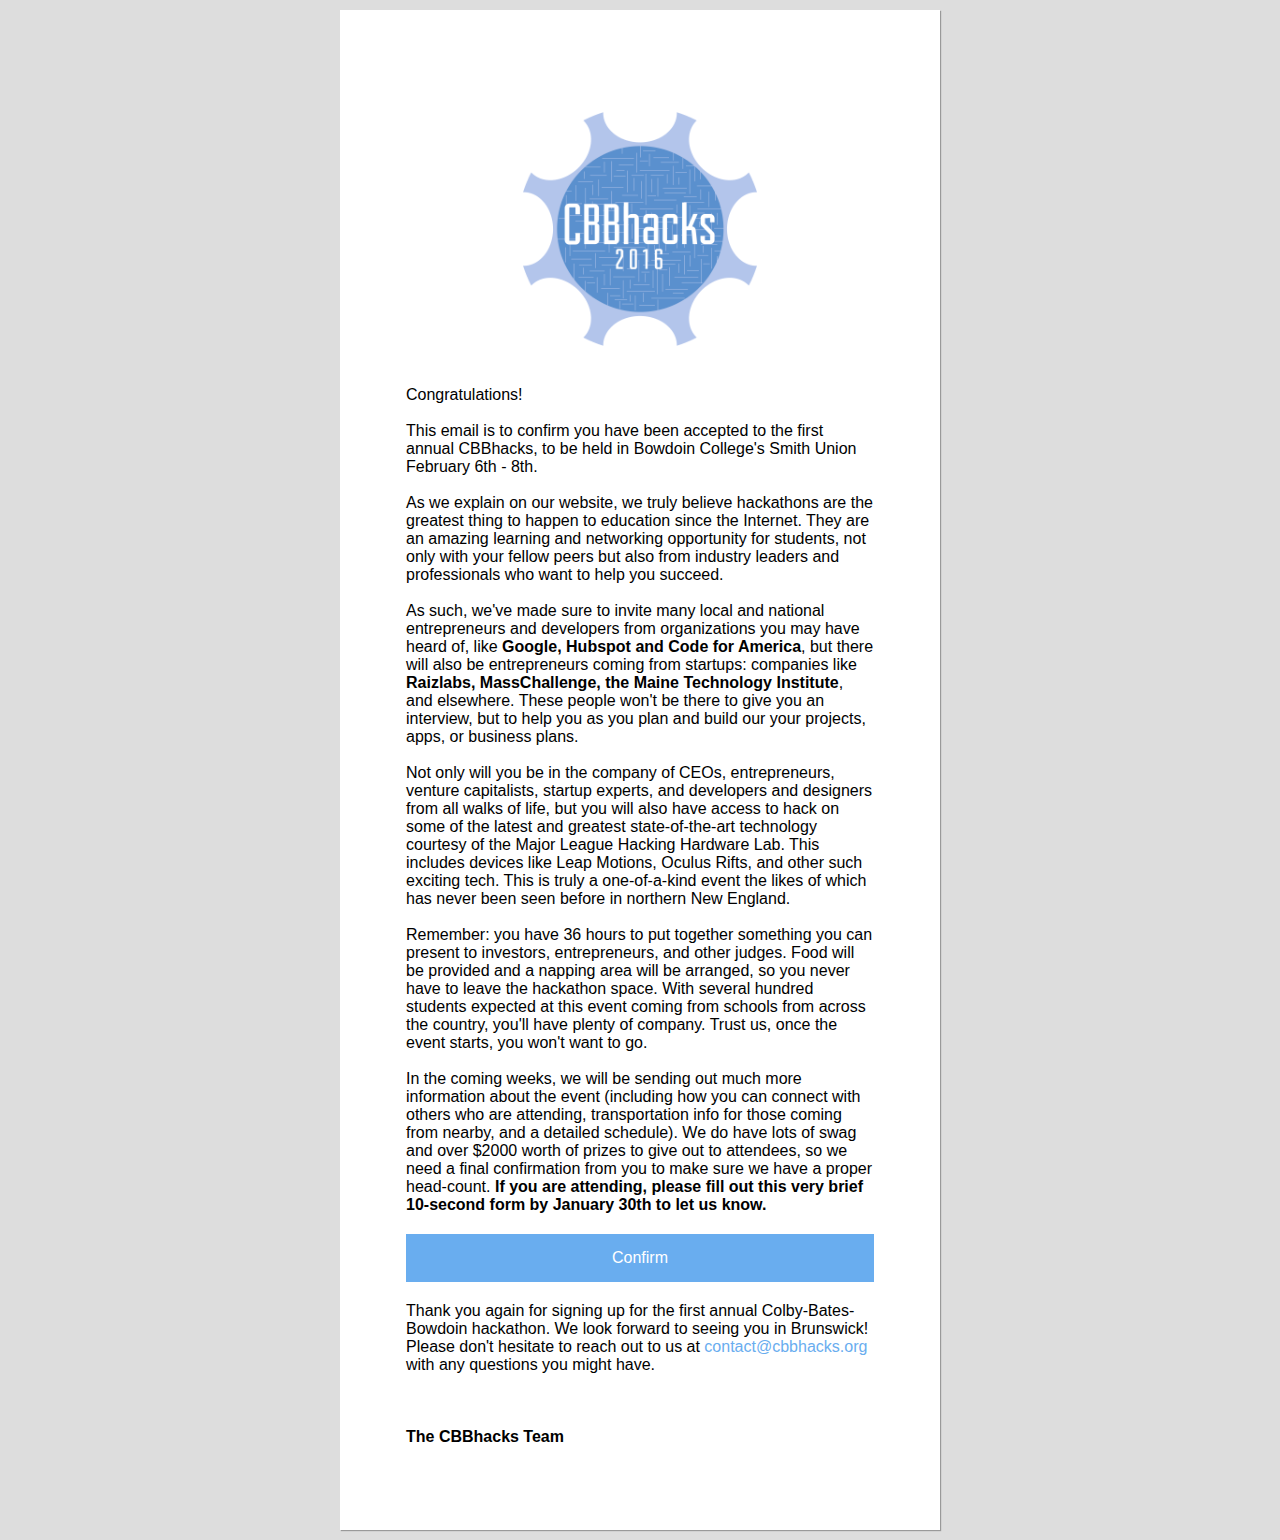
<file: newsletter/1.html>
<html>

<head>
	<title>Congratulations!</title>
	<meta name="viewport" content="width=device-width, initial-scale=1">

</head>

<body style="background:#ddd; padding: 10px 10px; margin: 0;">
	<table style="background:#fff; box-shadow: 1px 1px 1px #999; padding: 5% 5%; font-family: sans-serif; font-size: 16px; min-width: 300px; width: 100%; max-width: 600px; margin: 0 auto; border: 0; overflow: hidden;">
		<tr style="border: 0;">
			<th style=" text-align: center;border: 0; ">
				<br>
				<br>
				<img src="../assets/img/cbb4.png" style="margin: 0 auto; width: 50%; max-width: 300px; display: block; ">
				<br>
				<br>
			</th>
		</tr>
		<tr style="border: 0;">
			<th style="text-align: left; font-weight: normal; border: 0;">
				Congratulations!
				<br>
				<br>This email is to confirm you have been accepted to the first annual CBBhacks, to be held in Bowdoin College's Smith Union February 6th - 8th.
				<br>
				<br>As we explain on our website, we truly believe hackathons are the greatest thing to happen to education since the Internet. They are an amazing learning and networking opportunity for students, not only with your fellow peers but also from industry leaders and professionals who want to help you succeed.
				<br>
				<br>As such, we've made sure to invite many local and national entrepreneurs and developers from organizations you may have heard of, like <b>Google, Hubspot and Code for America</b>, but there will also be entrepreneurs coming from startups: companies like <b>Raizlabs, MassChallenge, the Maine Technology Institute</b>, and elsewhere. These people won't be there to give you an interview, but to help you as you plan and build our your projects, apps, or business plans.
				<br>
				<br>Not only will you be in the company of CEOs, entrepreneurs, venture capitalists, startup experts, and developers and designers from all walks of life, but you will also have access to hack on some of the latest and greatest state-of-the-art technology courtesy of the Major League Hacking Hardware Lab. This includes devices like Leap Motions, Oculus Rifts, and other such exciting tech. This is truly a one-of-a-kind event the likes of which has never been seen before in northern New England.
				<br>
				<br>Remember: you have 36 hours to put together something you can present to investors, entrepreneurs, and other judges. Food will be provided and a napping area will be arranged, so you never have to leave the hackathon space. With several hundred students expected at this event coming from schools from across the country, you'll have plenty of company. Trust us, once the event starts, you won't want to go.
				<br>
				<br>In the coming weeks, we will be sending out much more information about the event (including how you can connect with others who are attending, transportation info for those coming from nearby, and a detailed schedule). We do have lots of swag and over $2000 worth of prizes to give out to attendees, so we need a final confirmation from you to make sure we have a proper head-count. <b>If you are attending, please fill out this very brief 10-second form by January 30th to let us know.</b>
				<br>
				<a style="padding: 15px 20px; background-color: rgb(105,173,239); color: #fff; margin: 20px auto; display: block;text-align: center; text-decoration: none;" href="https://docs.google.com/forms/d/1PvlaNcBXAgUGFynWprG3CPEELGpXZOg2p_uE3sBm0YE/viewform" target="_blank">Confirm</a>
				Thank you again for signing up for the first annual Colby-Bates-Bowdoin hackathon. We look forward to seeing you in Brunswick! Please don't hesitate to reach out to us at <a style="color: rgb(105,173,239); text-decoration: none;" href="mailto:contact@cbbhacks.org">contact@cbbhacks.org</a> with any questions you might have.
				<br>
				<br>
				<br>
				<br>

				<b>The CBBhacks Team</b>
				<br>
				<br>
			</th>
		</tr>
	</table>
</body>

</html>
</file>
